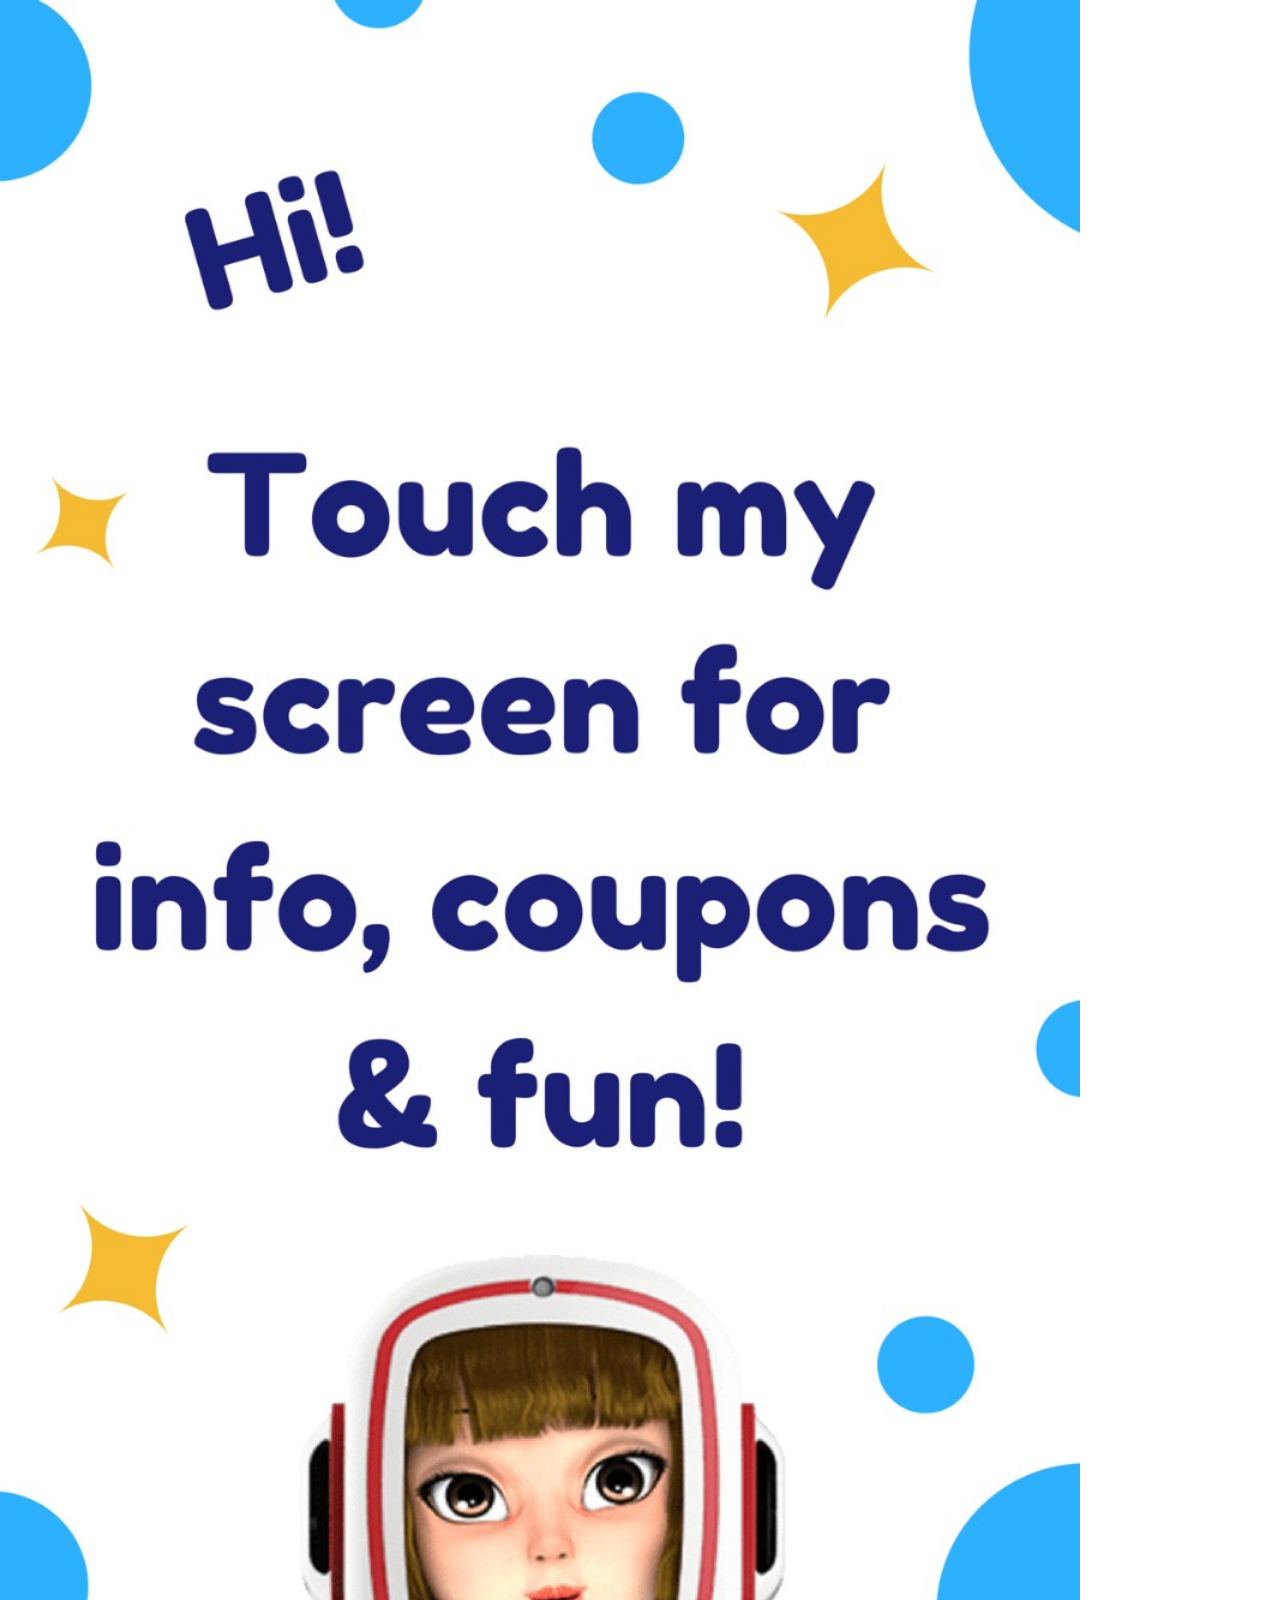
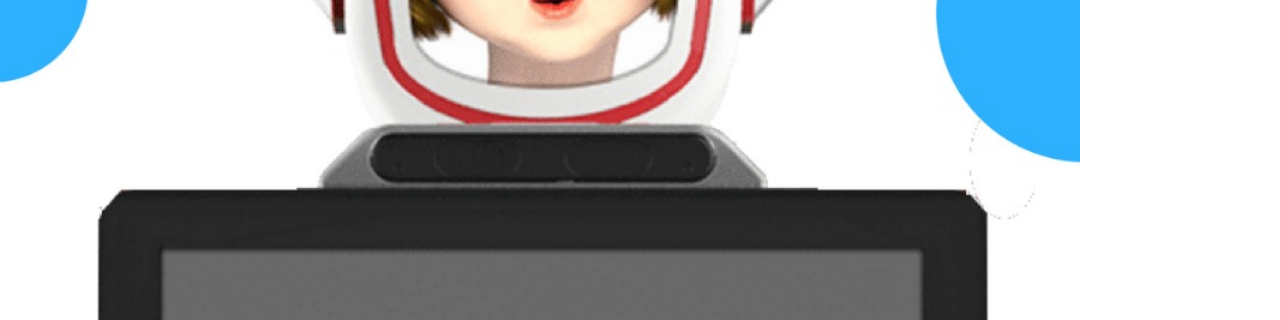
<file: maincontents.htm>
﻿<!DOCTYPE html>
<html>
<head>
    <meta content="text/html" charset="utf-8"/>
    <meta http-equiv="X-UA-Compatible" content="IE=10"/>

    <script language="JavaScript" type="text/javascript" src="Scripts/BaseCommand.js"></script>
    <script language="JavaScript" type="text/javascript" src="Scripts/BaseEvent.js"></script>
    <script language="JavaScript" type="text/javascript" src="Scripts/LogConsole.js"></script>
    <script language="JavaScript" type="text/javascript" src="Scripts/Language.js"></script>
    <!--<script language="JavaScript" type="text/javascript" src="Scripts/custom.js"></script>
    <script type="text/javascript" src="Scripts/jquery-3.3.1.min.js"></script>-->
    <!--<script language="JavaScript" type="text/javascript" src="maincontents.js"></script>-->
    <!--<script src="boots/js/bootstrap.min.js"></script> -->
    <link rel="stylesheet" href="boots/css/bootstrap.min.css">

    <link href="css/Main.css" rel="stylesheet" type="text/css"/>
</head>


<body  onbeforeunload="JSUnload()" ondragstart="return false;" ondrop="return false;" style="-ms-user-select:none;" oncontextmenu="return false;">

<img src="screen.jpeg" width="1080" onclick="redirectToMain()">

<script type="application/javascript">
    //window.external.RobotDanceStart(true);
function redirectToMain(){
    location.href = "main.htm";
}
function OnUserApproached()
{
    //window.external.RobotDanceStart(false);
    redirectToMain();
}
   
</script>

</body>
</html>
</file>
<file: css/Main.css>
@charset "utf-8";
/* CSS Document */

@import url('https://fonts.googleapis.com/css?family=Orbitron');
@import url('https://fonts.googleapis.com/css?family=Source+Sans+Pro');

a{
	color: white;
}

body{
	padding: 0;
	margin: 0;
	background-repeat: no-repeat;
	width: 1080px;
	height: 1920px;
	//overflow: hidden;
	font-family: 'Source Sans Pro', sans-serif;
	color: #ffffff;
}

header
{
	height: 13%;
	background-color: #ffffff;
}

header .logo {
	text-align: center;
	float: left;
	padding: 0 0 0 30px;
}

header .logo img {
	width: 350px;
}


nav {
	height: 60px;
	background-color: #FF6600;
}

nav .nav-language {
	float: right;
	text-align: center;
}

nav .nav-language button {
	border-radius: 25px;
	font-size: 25px;
	border: solid #ffffff;
	width: 130px;
	margin: 5px 10px 2px 0;
	padding: 5px;
}



.main-content {
	background-image: url("../assets/background.png");
	background-repeat: no-repeat;
	background-size: cover;
	height: 60%;
	border-bottom: solid;
	border-bottom-color: #212121;
}

.main-content .main-menu-matrix {
	width: 100%;
	text-align: center;
	padding-top: 150px;
	padding-bottom: 100px;
}

.main-menu-matrix table {
	width: 100%;
}

.main-menu-matrix table button {
	margin-bottom: 150px;
	//background-color:  #0068B3;
	background-color:  #FF6600;
	width: 250px;
	height: 250px;
	border: none;
	box-shadow: 0 4px 8px 0 rgba(0, 0, 0, 0.2), 0 6px 20px 0 rgba(0, 0, 0, 0.19);
	color: #ffffff;
	font-size: 40px;
	text-align: center;
	border: solid;
	border-color: white;
}

.main-menu-matrix table button img {
	width: 140px;
}

.main-menu-vote{
	padding-top: 30px;
	width: 100%;
	height: 400px;
	text-align: center;
	//background-color: #fff;
	//background-color: rgba(255,255,255,0.5);
}

.main-menu-vote .warning-message {
	//background-color: #FF6600;
	background-color: red;
	height: 350px;
	animation: random 15s infinite;
	width: 100%;
}

@keyframes  random {
	70% { background-color: white; }
}

.main-menu-vote .warning-message h1 {
	animation: random1 15s infinite;
	color: white;
	font-weight: bold;
	width: 70%;
	padding-top: 10px;
	padding-left: 15px;
	font-size: 55px;
	text-align: left;
	float: left;
}

@keyframes  random1 {
	70% { color: red; }
}

.main-menu-vote .warning-message .img {
	width:30%;
	padding: 10px;
	float: right;
}





.main-menu-vote table {
	width: 100%;
	height: 300px;
}

.main-menu-vote .vote-title {
	font-size: 60px;
}

.main-menu-vote table button {
	background-color: transparent;
	border: transparent;
	height: 100%;
}

.main-menu-vote table button p {
	margin: -48px 0 10px;
	font-size: 30px;
	color: #5cb85c;
	font-family: 'Orbitron', sans-serif;
	font-weight: bolder;
}

.main-menu-vote table button img {
	width: 200px;
}

.concessionaires {
	height: 80px;
	width: 100%;
	background-color: #FF6600;
	margin-top: 25px;
	text-align: center;
}

.concessionaires p {
	padding: 10px;
	font-size: 40px;
	font-stretch: ultra-expanded;
	font-feature-settings: on;
}


footer {
	height: 20%;
	width: 100%;
}

footer img {
	width: 100%;
}


.fade {
	-webkit-animation-name: fade;
	-webkit-animation-duration: 1.5s;
	animation-name: fade;
	animation-duration: 1.5s;
}

@-webkit-keyframes fade {
	from {opacity: .4}
	to {opacity: 1}
}

@keyframes fade {
	from {opacity: .4}
	to {opacity: 1}
}
.slideshow-container {
max-width: 1000px;
	height: 100%;
	position: relative;
	margin: auto;
}

.date-time{
	float: right !important;margin-top: 20px;float: right;text-align: center;font-size: 30px;color: black;
}
.date-time p{
	margin-bottom: 0;
}
a.button {
	/* styles for button */
	margin:10px auto 0 auto;
	text-align:center;
	display: block;
	width:100px;
	padding:  10px ;
	color: #fff;
	text-decoration: none;
	font-weight: bold;
	line-height: 1;
	font-size: 30px;

	/* button color */
	background-color: #b92c28;

	/* css3 implementation :) */
	/* rounded corner */
	-moz-border-radius: 5px;
	-webkit-border-radius: 5px;

	/* drop shadow */
	-moz-box-shadow: 0 1px 3px rgba(0,0,0,0.5);
	-webkit-box-shadow: 0 1px 3px rgba(0,0,0,0.5);

	/* text shaow */
	text-shadow: 0 -1px 1px rgba(0,0,0,0.25);
	border-bottom: 1px solid rgba(0,0,0,0.25);
	position: relative;
	cursor: pointer;

}


#dialog-box .dialog-content p {
	font-weight:700; margin:0;
}

#dialog-box .dialog-content ul {
	margin:10px 0 10px 20px;
	padding:0;
	height:50px;
}

#dialog-box .dialog-content {
	/* style the content */
	max-height: 1200px;
	overflow: hidden;
	text-align:left;
	padding:10px;
	margin:13px;
	color:#666;
	font-family:arial;
	font-size:11px;
}

#dialog-overlay {

	/* set it to fill the whil screen */
	width:100%;
	height:100%;

	/* transparency for different browsers */
	filter:alpha(opacity=50);
	-moz-opacity:0.5;
	-khtml-opacity: 0.5;
	opacity: 0.5;
	background:#000;

	/* make sure it appear behind the dialog box but above everything else */
	position:absolute;
	top:0; left:0;
	z-index:3000;

	/* hide it by default */
	display:none;
}

#dialog-box {

	/* css3 drop shadow */
	-webkit-box-shadow: 0px 0px 10px rgba(0, 0, 0, 0.5);
	-moz-box-shadow: 0px 0px 10px rgba(0, 0, 0, 0.5);

	/* css3 border radius */
	-moz-border-radius: 5px;
	-webkit-border-radius: 5px;

	background:#eee;
	/* styling of the dialog box, i have a fixed dimension for this demo */
	width:850px;


	/* make sure it has the highest z-index */
	position:absolute;
	top: 20% !important;
	z-index:5000;

	/* hide it by default */
	display:none;
}

#appcity{
	font-weight: bold;
	 font-size: 25px;
}
#content_air,#content_date,#condition{
	font-size: 20px;
}
#temp{
	font-size: 25px;
	 font-weight: bold;
}

.fixed-height{
	max-height: 402px;
}
.home-text{
	font-size: 40px;
	padding-left: 10px;
	color: white;
}
</file>
